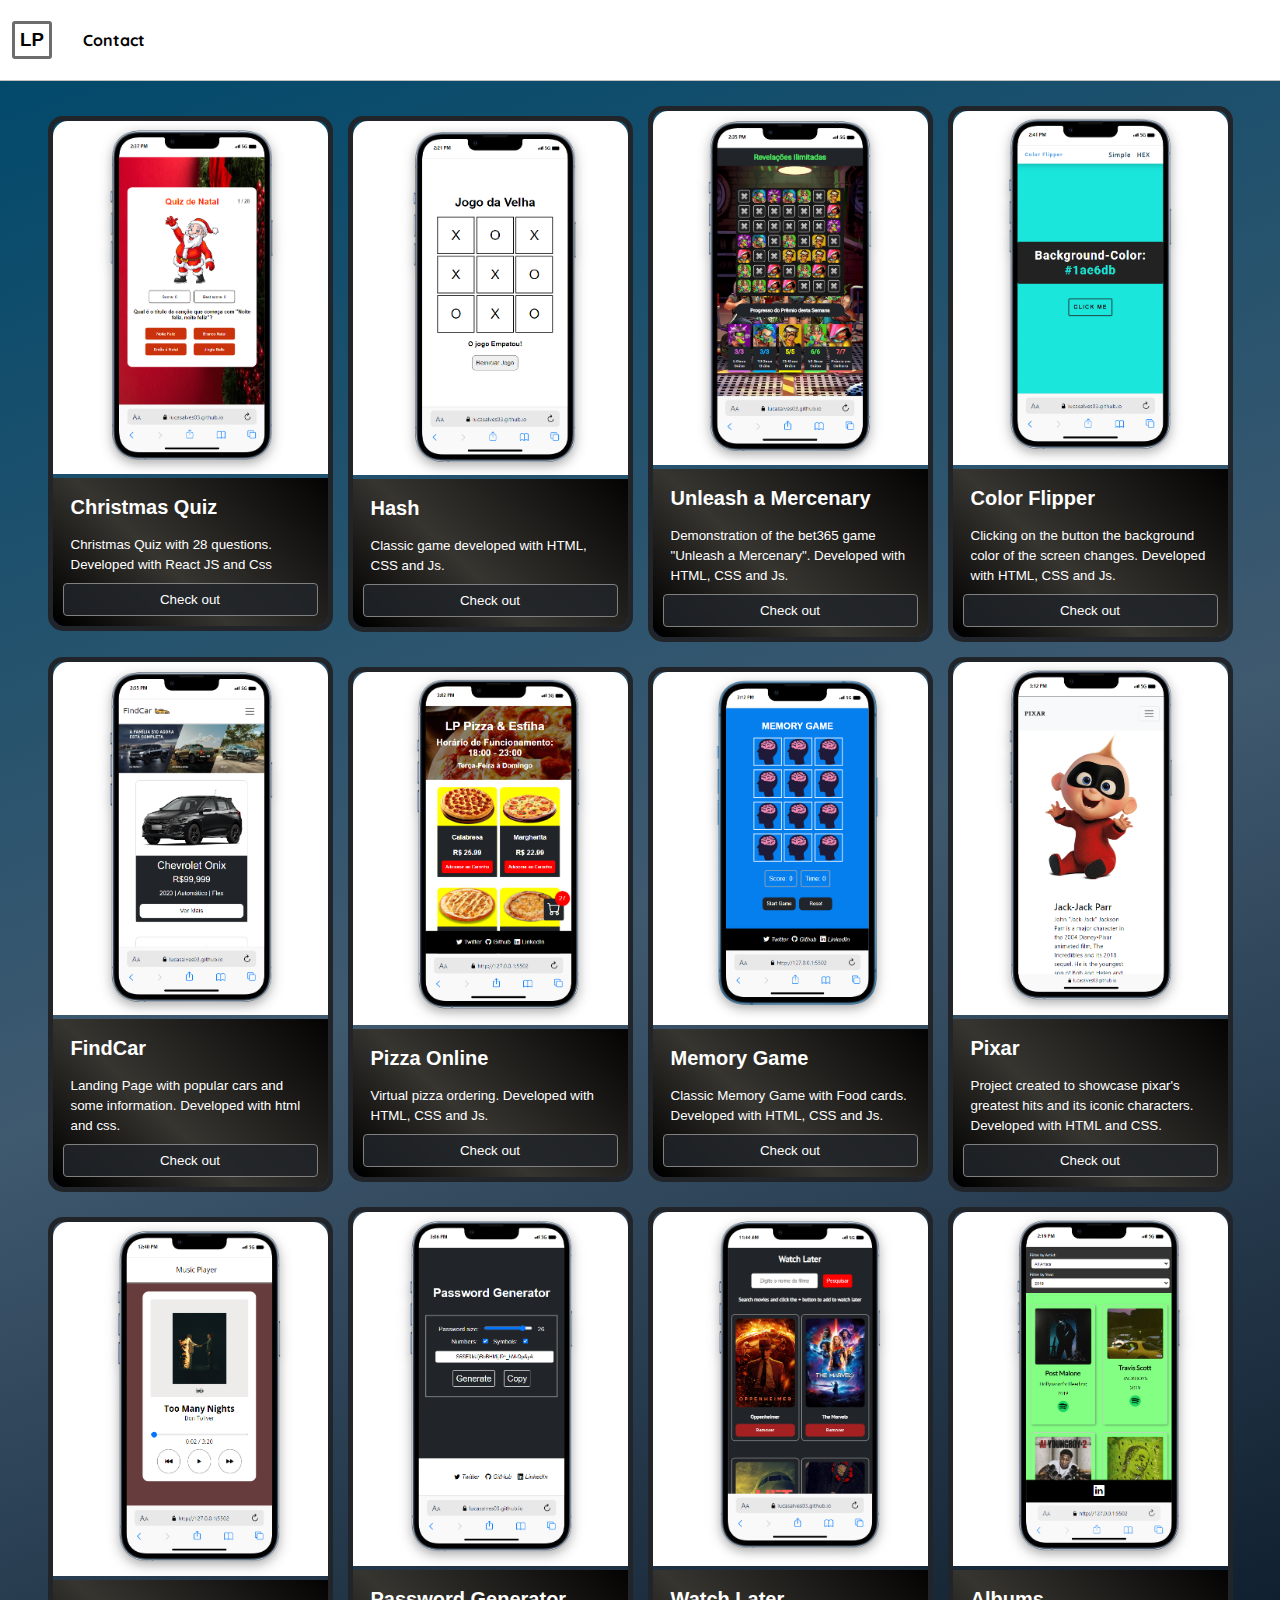
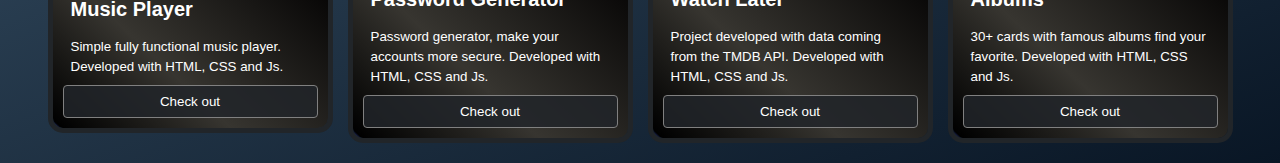
<file: index.html>
<!DOCTYPE html>
<html lang="en">
<head>
    <meta charset="UTF-8">
    <meta name="viewport" content="width=device-width, initial-scale=1.0">
    <link rel="shortcut icon" href="https://img.freepik.com/vetores-premium/pose-de-pouso-do-personagem-de-desenho-animado-ninja_188898-317.jpg" type="image/x-icon">
    <link rel="stylesheet" href="style.css">
    <link rel="stylesheet" href="https://cdn.jsdelivr.net/npm/bootstrap-icons@1.8.3/font/bootstrap-icons.css">
    <title>My Projects</title>
    <style>
       
    </style>
</head>
<body>
    <nav>
        <li id="brand"><a href="">LP</a></li>
        <div class="link-container">
            <li><a href="contact.html" target="_blank">Contact</a></li>
        </div>
    </nav>
    <div class="container">
        <div class="grid">
            <div class="card">
                <img src="img/mobile2.png" alt="">
                <div class="desc">
                    <h2>Christmas Quiz</h2>
                    <p>Christmas Quiz with 28 questions. Developed with React JS and Css</p>
                    <button class="btn"><a href="https://lucasalves03.github.io/--ChristmasQuiz-/" target="_blank">Check out</a></button>
                </div>
            </div>
            <div class="card">
                <img src="img/jogodavelha.png" alt="">
                <div class="desc">
                    <h2>Hash</h2>
                    <p>Classic game developed with HTML, CSS and Js.</p>
                    <button class="btn"><a href="https://lucasalves03.github.io/--JogoDaVelha/" target="_blank">Check out</a></button>
                </div>
            </div>
            <div class="card">
                <img src="img/unleash.png" alt="">
                <div class="desc">
                    <h2>Unleash a Mercenary</h2>
                    <p>Demonstration of the bet365 game "Unleash a Mercenary". Developed with HTML, CSS and Js.</p>
                    <button class="btn"><a href="https://lucasalves03.github.io/--Unleash-a-Mercenary/" target="_blank">Check out</a></button>
                </div>
            </div>
            <div class="card">
                <img src="img/ColorFlipper.png" alt="">
                <div class="desc">
                    <h2>Color Flipper</h2>
                    <p>Clicking on the button the background color of the screen changes. Developed with HTML, CSS and Js.</p>
                    <button class="btn"><a href="https://lucasalves03.github.io/Change-Background-Color/" target="_blank">Check out</a></button>
                </div>
            </div>
            <div class="card">
                <img src="img/FindCar.png" alt="">
                <div class="desc">
                    <h2>FindCar</h2>
                    <p>Landing Page with popular cars and some information. Developed with html and css.</p>
                    <button class="btn"><a href="https://lucasalves03.github.io/--FindCar/" target="_blank">Check out</a></button>
                </div>
            </div>
            <div class="card">
                <img src="img/Pizza.png" alt="">
                <div class="desc">
                    <h2>Pizza Online</h2>
                    <p>Virtual pizza ordering. Developed with HTML, CSS and Js.</p>
                    <button class="btn"><a href="https://lucasalves03.github.io/--PizzaOnline/" target="_blank">Check out</a></button>
                </div>
            </div>
            <div class="card">
                <img src="img/mg.png" alt="">
                <div class="desc">
                    <h2>Memory Game</h2>
                    <p>Classic Memory Game with Food cards.  Developed with HTML, CSS and Js.</p>
                    <button class="btn"><a href="https://lucasalves03.github.io/--MemoryGame/" target="_blank">Check out</a></button>
                </div>
            </div>
            <div class="card">
                <img src="img/pixar.png" alt="">
                <div class="desc">
                    <h2>Pixar</h2>
                    <p>Project created to showcase pixar's greatest hits and its iconic characters. Developed with HTML and CSS.</p>
                    <button class="btn"><a href="https://lucasalves03.github.io/--ProjetoPixar/" target="_blank">Check out</a></button>
                </div>
            </div>
            <div class="card">
                <img src="img/Music.png" alt="">
                <div class="desc">
                    <h2>Music Player</h2>
                    <p>Simple fully functional music player.  Developed with HTML, CSS and Js.</p>
                    <button class="btn"><a href="https://lucasalves03.github.io/--MusicPlayerJS/" target="_blank">Check out</a></button>
                </div>
            </div>
            <div class="card">
                <img src="img/Password.png" alt="">
                <div class="desc">
                    <h2>Password Generator</h2>
                    <p>Password generator, make your accounts more secure. Developed with HTML, CSS and Js.</p>
                    <button class="btn"><a href="https://lucasalves03.github.io/--PasswordGen/" target="_blank">Check out</a></button>
                </div>
            </div>
            <div class="card">
                <img src="img/WatchLater.png" alt="">
                <div class="desc">
                    <h2>Watch Later</h2>
                    <p>Project developed with data coming from the TMDB API. Developed with HTML, CSS and Js.</p>
                    <button class="btn"><a href="https://lucasalves03.github.io/--WatchLater/" target="_blank">Check out</a></button>
                </div>
            </div>
            <div class="card">
                <img src="img/Albums.png" alt="">
                <div class="desc">
                    <h2>Albums</h2>
                    <p>30+ cards with famous albums find your favorite. Developed with HTML, CSS and Js.
                    </p>
                    <button class="btn"><a href="https://lucasalves03.github.io/--AlbumFilter/" target="_blank">Check out</a></button>
                </div>
            </div>
        </div>
    </div>
    
</body>
</html>
</file>
<file: style.css>
@import url('https://fonts.googleapis.com/css?family=Quicksand:400,700');
*{
    margin: 0;
    padding: 0;
}
body{
    background-color: #0093E9;
    background-image: linear-gradient(160deg, #0093E9 0%, #00496b 2%, #3f596f 51%, #091625 100%);
}
nav{
    background-color:#ffffff ;
    display: flex;
    align-items: center;
    height: 80px;
    border-bottom: 1px solid rgba(0, 0, 0, 0.24);
    margin-bottom: 25px;
    font-family: 'Quicksand', serif;
    text-align: center;
}
.link-container{
    display: flex;
}
nav li{
    list-style-type: none;
    margin:12px;
    padding: 7px;
}
nav a{
    text-decoration: none;
    color: rgb(0, 0, 0);
    font-weight: bold;
}
nav a:hover{
    text-decoration: underline;
    color: rgb(212, 211, 211);
}
#brand{
    font-family: Verdana, Geneva, Tahoma, sans-serif;
    font-size: 14pt;
    background-color: transparent;
    border: 3px solid rgba(0, 0, 0, 0.575);
    padding: 5px;
    border-radius: 3px;
}
a{
    text-decoration: none;
    color: rgb(0, 0, 0);
}
.container{
    display: flex;
    justify-content: center;
    align-items: center;
    flex-direction: column;
    margin-bottom: 20px;
}
.grid{
    display: grid;
    grid-template-columns: repeat(3,1fr);
    gap: 15px;
}
.card{
   width: 275px;
    border-radius: 15px;
    border: 5px solid #212529;
    margin: auto;
}
.card img{
    width:100%;
    border-top-right-radius: 15px;
    border-top-left-radius: 15px;
    margin: 0;
    padding: 0;
}
.desc{
    background-color: #4158D0;
    background-image: linear-gradient(43deg, #4158D0 0%, #000000 2%, #373530 41%, #040303 100%);
    color: white;
    font-family: Arial, Helvetica, sans-serif;
    padding: 10px;
    font-size: 10pt;
    border-bottom-right-radius: 10px;
    border-bottom-left-radius: 10px;
}
.desc h2, p{
    padding: 8px;
    
}
.desc > p{
    line-height: 20px;
}
.btn{
    padding: 8px;
    font-size:10pt;
    border-radius: 4px;
    width: 100%;
    text-align: center;
    cursor: pointer;
    border: 1px solid gray;
    background-color: #212529d8;
}
.btn a{
    color: white; 
}
@media screen and (min-width:1230px){
    .grid{
        grid-template-columns: repeat(4,1fr);
    }
}

@media screen and (max-width:930px){
    .container{
        margin-bottom: 20px;
    }
    .grid{
        grid-template-columns: repeat(2,1fr);
    }
    .desc h2,p{
        padding: 3px;
    }
    .desc > p{
        line-height: 20px;
    }
}
@media screen and (max-width:650px){
    .card{
        width: 200px;
    }
    .desc{
        font-size: 8pt;
    }
    .btn{
        font-size: 5pt;
    }
    .desc > p{
        line-height: 15px;
    }
}
@media screen and (max-width:550px){
    .card{
        width: 150px;
        border: 3px solid #212529;
    }
    .desc{
        font-size: 5pt;
    }
    .desc > p{
        line-height: 10px;
    }
}
</file>
